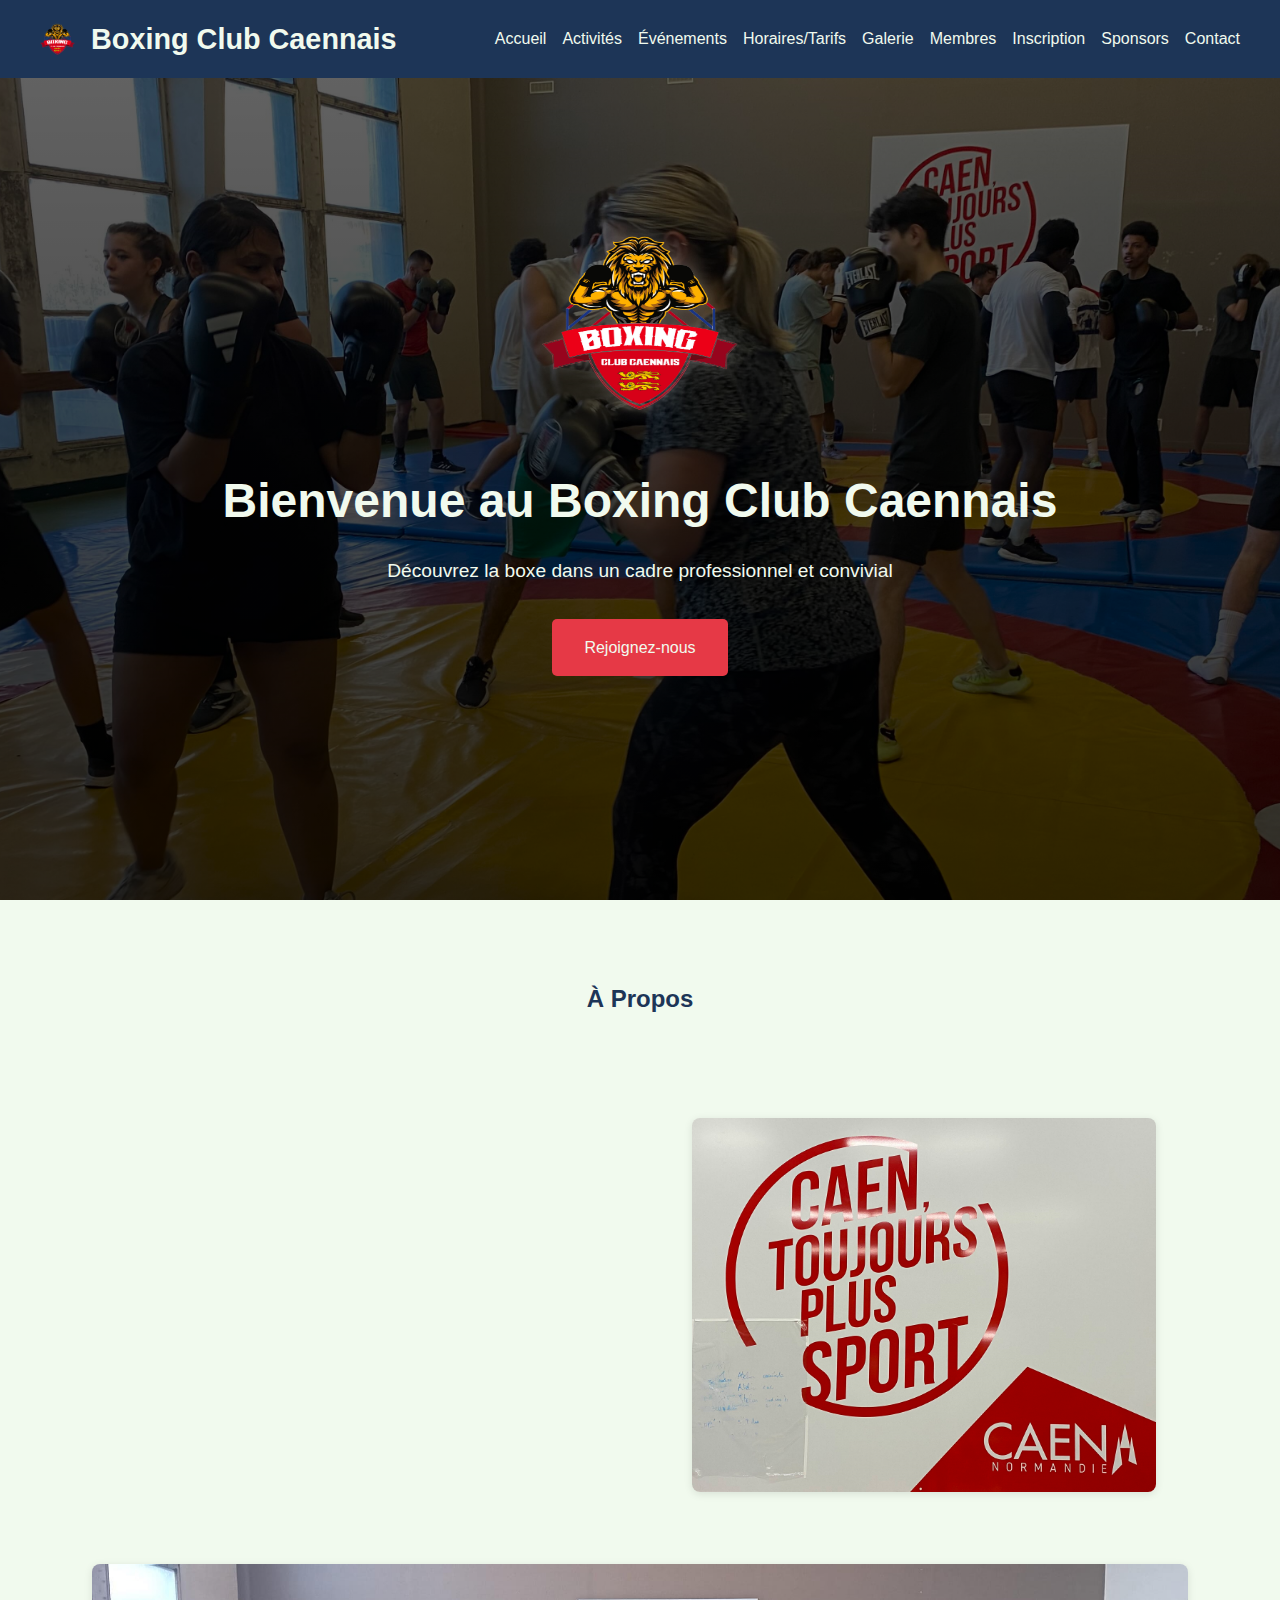
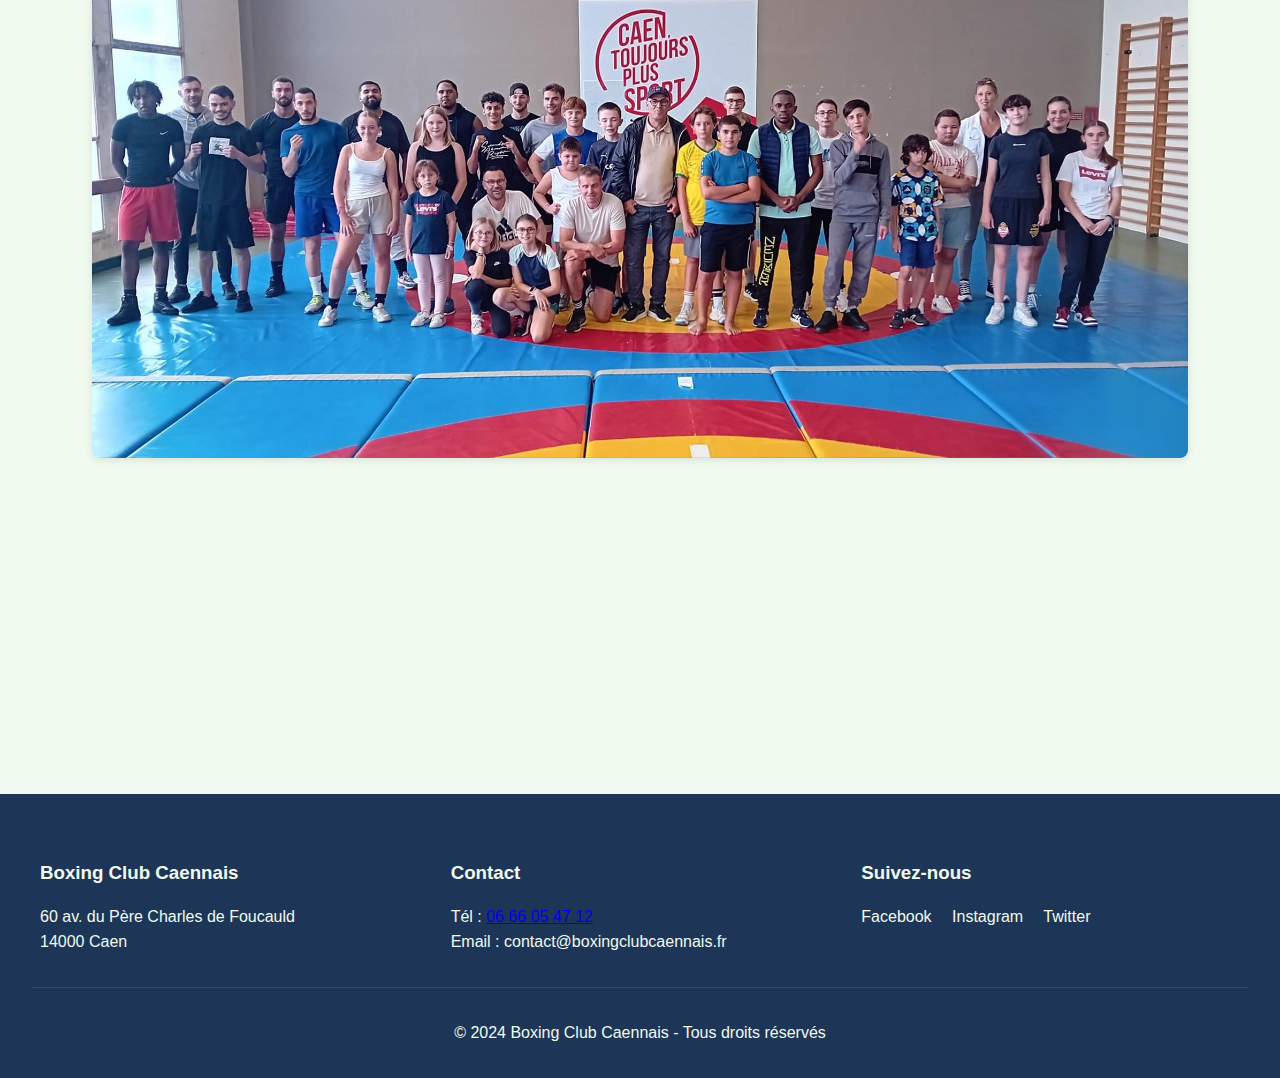
<file: STAGE/index.html>
<!DOCTYPE html>
<html lang="fr">
<head>
    <meta charset="UTF-8">
    <meta name="viewport" content="width=device-width, initial-scale=1.0">
    <title>Boxing Club Caennais - Accueil</title>
    <link rel="stylesheet" href="styles/main.css">
    <link rel="icon" type="image/svg+xml" href="images/logo-lion.svg">
</head>
<body>
    <header class="main-header">
        <nav class="navbar">
            <div class="logo">
                <img src="Documents/logo.png" alt="Logo Boxing Club Caennais">
                <h1>Boxing Club Caennais</h1>
            </div>
            <ul class="nav-links">
                <li><a href="index.html" >Accueil</a></li>
                <li><a href="activites.html">Activités</a></li>
                <li><a href="evenements.html">Événements</a></li>
                <li><a href="horaires-tarifs.html">Horaires/Tarifs</a></li>
                <li><a href="galerie.html">Galerie</a></li>
                <li><a href="membres.html">Membres</a></li>
                <li><a href="inscription.html">Inscription</a></li>
                <li><a href="sponsors.html">Sponsors</a></li>
                <li><a href="contact.html">Contact</a></li>
            </ul>
        </nav>
    </header>

    <main>
        <section class="hero" style="background: linear-gradient(rgba(0, 0, 0, 0.6), rgba(0, 0, 0, 0.8)), url('images/image-fond2.img') center/cover no-repeat; background-size: cover;">
            <div class="hero-content">
                <img src="Documents/logo.png" alt="Logo Boxing Club Caennais" class="hero-logo" style="width: 200px; height: 200px; margin-bottom: 2rem; animation: heroLogoAnimation 2s ease-in-out;">
                <h2>Bienvenue au Boxing Club Caennais</h2>
                <p>Découvrez la boxe dans un cadre professionnel et convivial</p>
                <a href="contact.html" class="cta-button">Rejoignez-nous</a>
            </div>
        </section>

        <style>
            @keyframes heroLogoAnimation {
                0% { transform: scale(0.8); opacity: 0; }
                100% { transform: scale(1); opacity: 1; }
            }
            .hero-logo {
                filter: drop-shadow(0 0 10px rgba(255, 255, 255, 0.3));
            }
        </style>

        <section id="about" class="section">
            <h2>À Propos</h2>
            <div class="about-content">
                <div class="about-text">
                    <h3>Notre Histoire</h3>
                    <p>Depuis plus de 20 ans, le Boxing Club Caennais forme des champions et partage sa passion pour la boxe. Notre club est reconnu pour son expertise et son engagement envers l'excellence sportive.</p>
                    <h3>Nos Valeurs</h3>
                    <p>Respect, discipline et dépassement de soi sont les piliers de notre enseignement. Nous croyons en le potentiel de chaque boxeur et boxeuse qui franchit nos portes.</p>
                </div>
                
                <div class="image-position">
                <img src="Documents/fond-accueil.img" alt="image-index">
                </div>
                
            </div>
            <div class="image-position">
            <img src="Documents/galerie13.img" alt="image-index">
            </div>

            <div class="about-text">
                    <h3>Nos Récompenses</h3>
                    <p>...</p>
                    <h3>Nos Combats</h3>
                    <p>...</p>
                </div>
        </section>

        
    </main>

    <footer class="main-footer">
        <div class="footer-content">
            <div class="footer-section">
                <h3>Boxing Club Caennais</h3>
                <p>60 av. du Père Charles de Foucauld<br>14000 Caen</p>
            </div>
            <div class="footer-section">
                <h3>Contact</h3>
                <p>Tél : <a href="tel:0666054712">06 66 05 47 12</a><br>Email : contact@boxingclubcaennais.fr</p>
            </div>
            <div class="footer-section">
                <h3>Suivez-nous</h3>
                <div class="social-links">
                    <a href="https://www.facebook.com/groups/407175913877921/?locale=fr_FR" target="_blank">Facebook</a>
                    <a href="https://www.instagram.com/boxingclubcaennais?igsh=MW0ya3MxazFxbG82OQ%3D%3D&utm_source=qr" target="_blank">Instagram</a>
                    <a href="#" target="_blank">Twitter</a>
                </div>
            </div>
        </div>
        <div class="footer-bottom">
            <p>&copy; 2024 Boxing Club Caennais - Tous droits réservés</p>
        </div>
    </footer>

    <script src="js/main.js"></script>
</body>
</html>
</file>
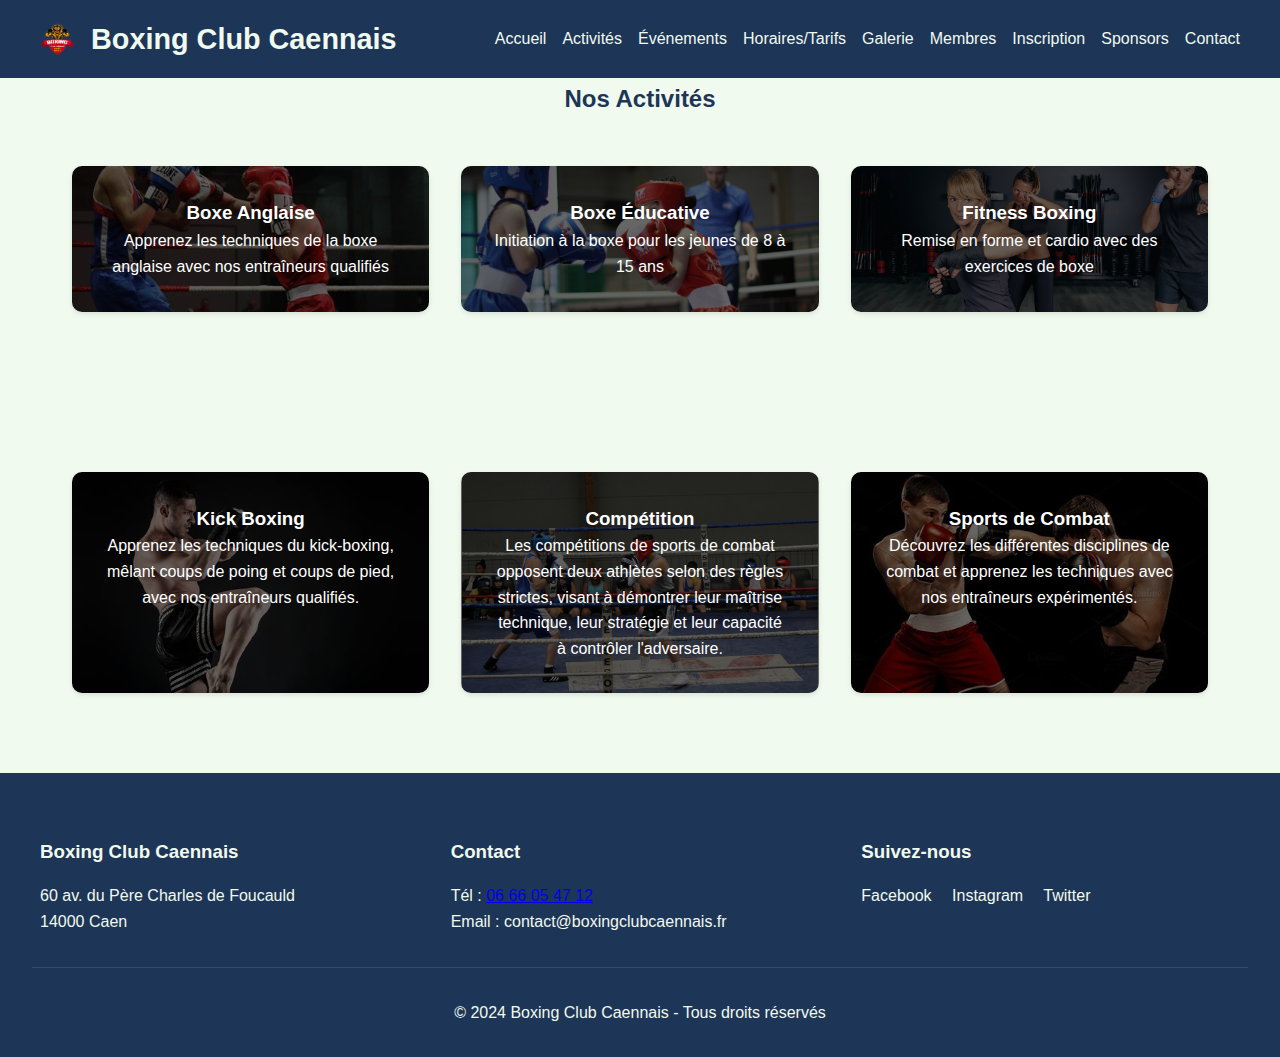
<file: STAGE/activites.html>
<!DOCTYPE html>
<html lang="fr">
<head>
    <meta charset="UTF-8">
    <meta name="viewport" content="width=device-width, initial-scale=1.0">
    <title>Boxing Club Caennais - Accueil</title>
    <link rel="stylesheet" href="styles/main.css">
    <link rel="icon" type="image/svg+xml" href="images/logo-lion.svg">
</head>
<body>
    <header class="main-header">
        <nav class="navbar">
            <div class="logo">
                <img src="Documents/logo.png" alt="Logo Boxing Club Caennais">
                <h1>Boxing Club Caennais</h1>
            </div>
            <ul class="nav-links">
                <li><a href="index.html" >Accueil</a></li>
                <li><a href="activites.html">Activités</a></li>
                <li><a href="evenements.html">Événements</a></li>
                <li><a href="horaires-tarifs.html">Horaires/Tarifs</a></li>
                <li><a href="galerie.html">Galerie</a></li>
                <li><a href="membres.html">Membres</a></li>
                <li><a href="inscription.html">Inscription</a></li>
                <li><a href="sponsors.html">Sponsors</a></li>
                <li><a href="contact.html">Contact</a></li>
            </ul>
        </nav>
    </header>
<!--Fin Header-->
<main>

    <section id="activites" class="section">
                <h2>Nos Activités</h2>
                <div class="activities-grid">
                    <div class="activity-card" style="background: linear-gradient(rgba(0, 0, 0, 0.6), rgba(0, 0, 0, 0.6)), url('images/boxe-anglaise.img') center/cover; color: white; padding: 2rem; border-radius: 10px;">
                        <h3>Boxe Anglaise</h3>
                        <p>Apprenez les techniques de la boxe anglaise avec nos entraîneurs qualifiés</p>
                    </div>
                    <div class="activity-card" style="background: linear-gradient(rgba(0, 0, 0, 0.6), rgba(0, 0, 0, 0.6)), url('images/boxe-educative.img') center/cover; color: white; padding: 2rem; border-radius: 10px;">
                        <h3>Boxe Éducative</h3>
                        <p>Initiation à la boxe pour les jeunes de 8 à 15 ans</p>
                    </div>
                    <div class="activity-card" style="background: linear-gradient(rgba(0, 0, 0, 0.6), rgba(0, 0, 0, 0.6)), url('images/boxing-fitness.img') center/cover; color: white; padding: 2rem; border-radius: 10px;">
                        <h3>Fitness Boxing</h3>
                        <p>Remise en forme et cardio avec des exercices de boxe</p>
                    </div>
                    
                </div>
            </section>

    </main>

    <section id="activites" class="section">
                
                <div class="activities-grid">
                    <div class="activity-card" style="background: linear-gradient(rgba(0, 0, 0, 0.6), rgba(0, 0, 0, 0.6)), url('images/kick-boxing.img') center/cover; color: white; padding: 2rem; border-radius: 10px;">
                        <h3>Kick Boxing</h3>
                        <p>Apprenez les techniques du kick-boxing, mêlant coups de poing et coups de pied, avec nos entraîneurs qualifiés.</p>
                    </div>
                    <div class="activity-card" style="background: linear-gradient(rgba(0, 0, 0, 0.6), rgba(0, 0, 0, 0.6)), url('images/competition.img') center/cover; color: white; padding: 2rem; border-radius: 10px;">
                        <h3>Compétition</h3>
                        <p>Les compétitions de sports de combat opposent deux athlètes selon des règles strictes, visant à démontrer leur maîtrise technique, leur stratégie et leur capacité à contrôler l'adversaire.</p>
                    </div>
                    <div class="activity-card" style="background: linear-gradient(rgba(0, 0, 0, 0.6), rgba(0, 0, 0, 0.6)), url('images/sport-combat.img') center/cover; color: white; padding: 2rem; border-radius: 10px;">
                        <h3>Sports de Combat</h3>
                        <p>Découvrez les différentes disciplines de combat et apprenez les techniques avec nos entraîneurs expérimentés.</p>
                    </div>
                </div>
            </section>

    </main>

<!--Debut Footer-->
<footer class="main-footer">
        <div class="footer-content">
            <div class="footer-section">
                <h3>Boxing Club Caennais</h3>
                <p>60 av. du Père Charles de Foucauld<br>14000 Caen</p>
            </div>
            <div class="footer-section">
                <h3>Contact</h3>
                <p>Tél : <a href="tel:0666054712">06 66 05 47 12</a><br>Email : contact@boxingclubcaennais.fr</p>
            </div>
            <div class="footer-section">
                <h3>Suivez-nous</h3>
                <div class="social-links">
                    <a href="https://www.facebook.com/groups/407175913877921/?locale=fr_FR" target="_blank">Facebook</a>
                    <a href="https://www.instagram.com/boxingclubcaennais?igsh=MW0ya3MxazFxbG82OQ%3D%3D&utm_source=qr" target="_blank">Instagram</a>
                    <a href="#" target="_blank">Twitter</a>
                </div>
            </div>
        </div>
        <div class="footer-bottom">
            <p>&copy; 2024 Boxing Club Caennais - Tous droits réservés</p>
        </div>
    </footer>

    <script src="js/main.js"></script>
</body>
</html>
</file>
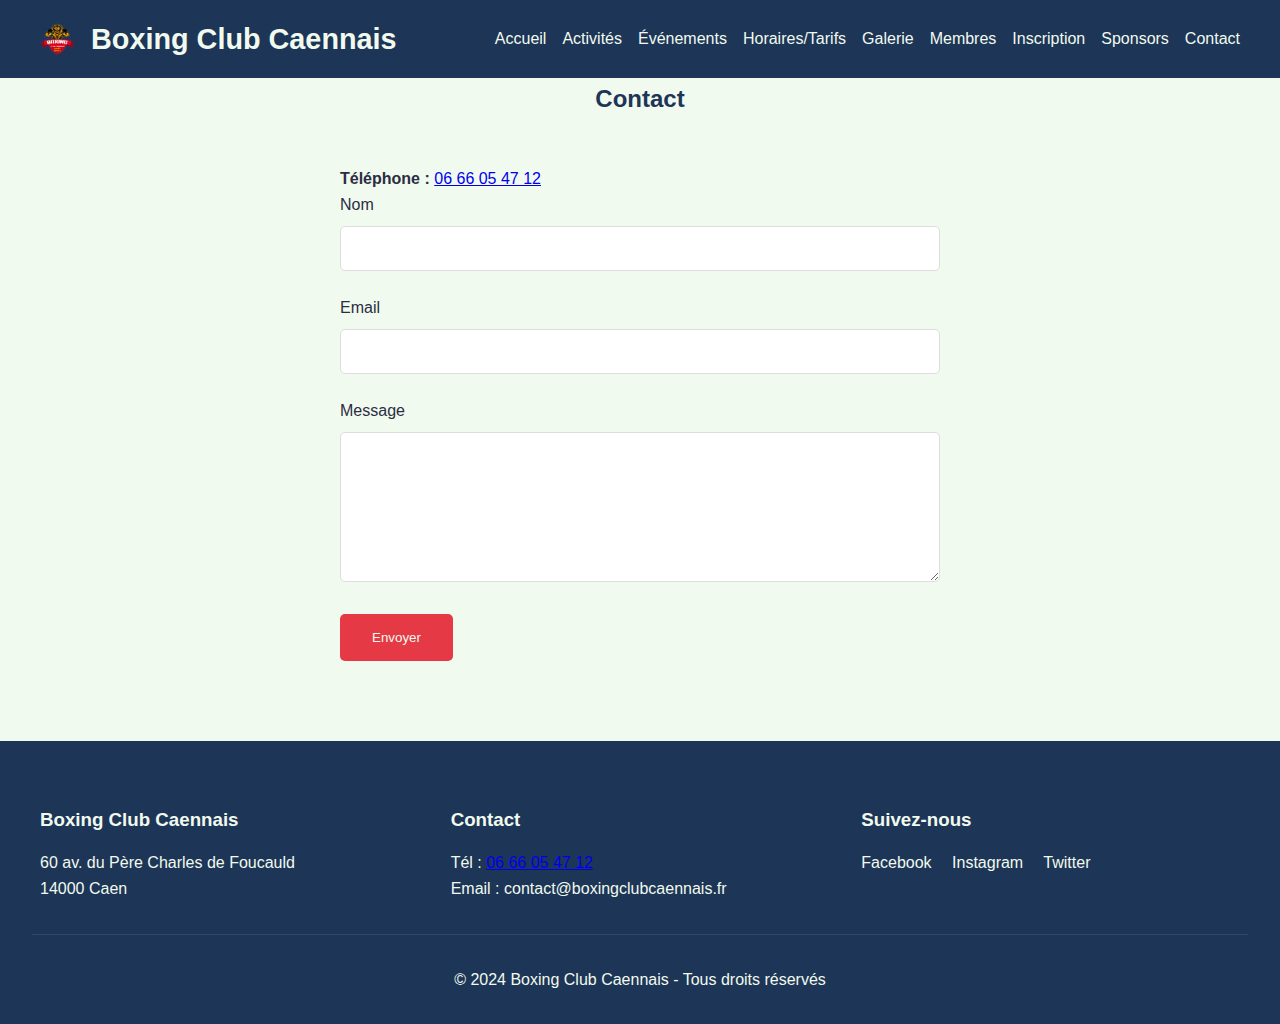
<file: STAGE/contact.html>
<!DOCTYPE html>
<html lang="fr">
<head>
    <meta charset="UTF-8">
    <meta name="viewport" content="width=device-width, initial-scale=1.0">
    <title>Boxing Club Caennais - Accueil</title>
    <link rel="stylesheet" href="styles/main.css">
    <link rel="icon" type="image/svg+xml" href="images/logo-lion.svg">
</head>
<body>
    <header class="main-header">
        <nav class="navbar">
            <div class="logo">
                <img src="Documents/logo.png" alt="Logo Boxing Club Caennais">
                <h1>Boxing Club Caennais</h1>
            </div>
            <ul class="nav-links">
                <li><a href="index.html" >Accueil</a></li>
                <li><a href="activites.html">Activités</a></li>
                <li><a href="evenements.html">Événements</a></li>
                <li><a href="horaires-tarifs.html">Horaires/Tarifs</a></li>
                <li><a href="galerie.html">Galerie</a></li>
                <li><a href="membres.html">Membres</a></li>
                <li><a href="inscription.html">Inscription</a></li>
                <li><a href="sponsors.html">Sponsors</a></li>
                <li><a href="contact.html">Contact</a></li>
            </ul>
        </nav>
    </header>
<!--Fin Header-->

<main>
<section id="contact" class="section">
            <h2>Contact</h2>
            <div class="contact-container">
                <div class="contact-info">
                    <p><strong>Téléphone :</strong> <a href="tel:0666054712">06 66 05 47 12</a></p>
                </div>
                <form id="contact-form">
                    <div class="form-group">
                        <label for="name">Nom</label>
                        <input type="text" id="name" name="name" required>
                    </div>
                    <div class="form-group">
                        <label for="email">Email</label>
                        <input type="email" id="email" name="email" required>
                    </div>
                    <div class="form-group">
                        <label for="message">Message</label>
                        <textarea id="message" name="message" required></textarea>
                    </div>
                    <button type="submit" class="submit-button">Envoyer</button>
                </form>
            </div>
        </section>
</main>






<!--Debut Footer-->
<footer class="main-footer">
        <div class="footer-content">
            <div class="footer-section">
                <h3>Boxing Club Caennais</h3>
                <p>60 av. du Père Charles de Foucauld<br>14000 Caen</p>
            </div>
            <div class="footer-section">
                <h3>Contact</h3>
                <p>Tél : <a href="tel:0666054712">06 66 05 47 12</a><br>Email : contact@boxingclubcaennais.fr</p>
            </div>
            <div class="footer-section">
                <h3>Suivez-nous</h3>
                <div class="social-links">
                    <a href="https://www.facebook.com/groups/407175913877921/?locale=fr_FR" target="_blank">Facebook</a>
                    <a href="https://www.instagram.com/boxingclubcaennais?igsh=MW0ya3MxazFxbG82OQ%3D%3D&utm_source=qr" target="_blank">Instagram</a>
                    <a href="#" target="_blank">Twitter</a>
                </div>
            </div>
        </div>
        <div class="footer-bottom">
            <p>&copy; 2024 Boxing Club Caennais - Tous droits réservés</p>
        </div>
    </footer>

    <script src="js/main.js"></script>
</body>
</html>
</file>
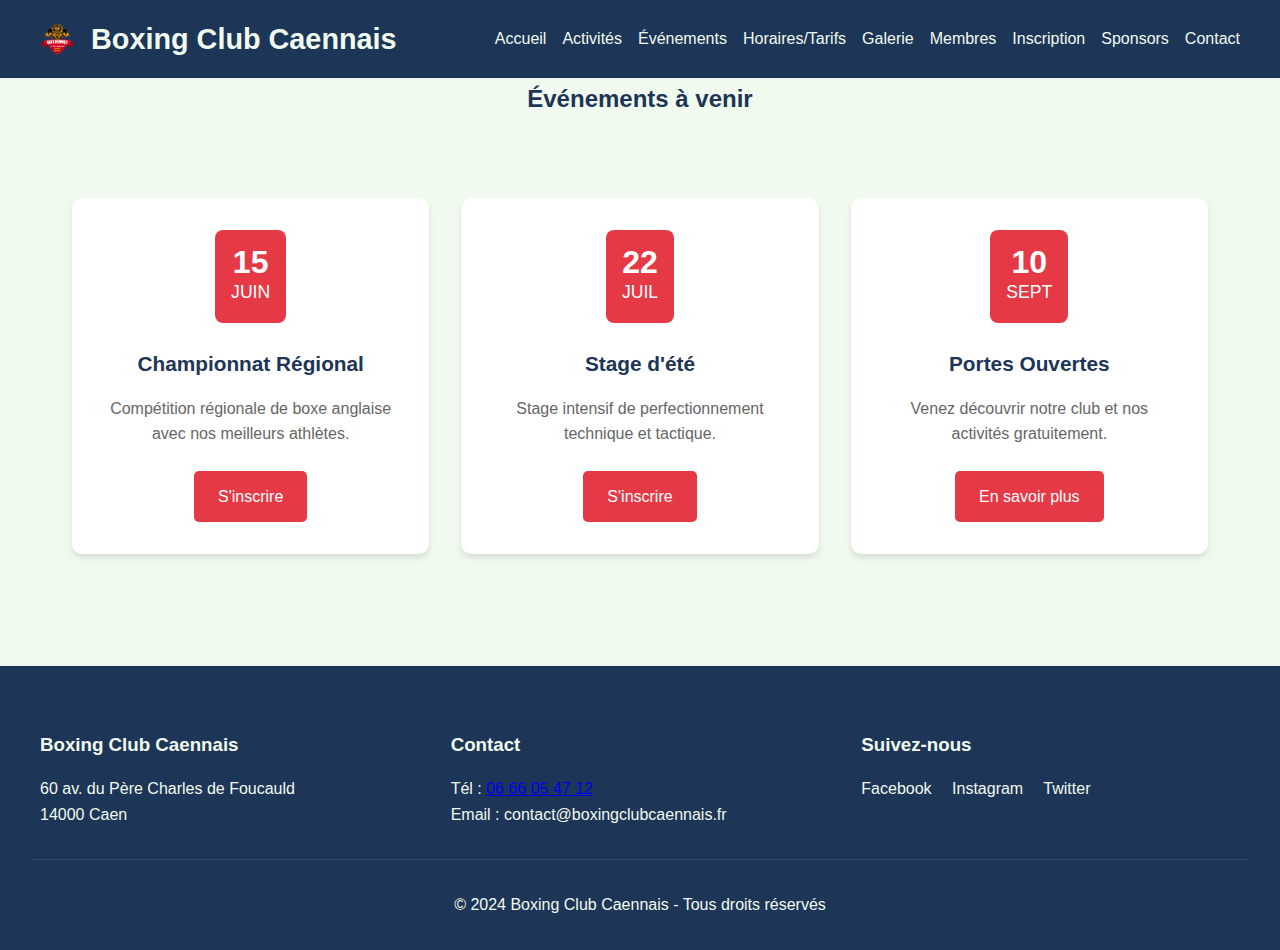
<file: STAGE/evenements.html>
<!DOCTYPE html>
<html lang="fr">
<head>
    <meta charset="UTF-8">
    <meta name="viewport" content="width=device-width, initial-scale=1.0">
    <title>Boxing Club Caennais - Accueil</title>
    <link rel="stylesheet" href="styles/main.css">
    <link rel="icon" type="image/svg+xml" href="images/logo-lion.svg">
</head>
<body>
    <header class="main-header">
        <nav class="navbar">
            <div class="logo">
                <img src="Documents/logo.png" alt="Logo Boxing Club Caennais">
                <h1>Boxing Club Caennais</h1>
            </div>
            <ul class="nav-links">
                <li><a href="index.html" >Accueil</a></li>
                
                <li><a href="activites.html">Activités</a></li>
                <li><a href="evenements.html">Événements</a></li>
                <li><a href="horaires-tarifs.html">Horaires/Tarifs</a></li>
                <li><a href="galerie.html">Galerie</a></li>
                <li><a href="membres.html">Membres</a></li>
                <li><a href="inscription.html">Inscription</a></li>
                <li><a href="sponsors.html">Sponsors</a></li>
                <li><a href="contact.html">Contact</a></li>
            </ul>
        </nav>
    </header>
<!--Fin Header-->
<main>

    <section id="evenements" class="section">
                <h2>Événements à venir</h2>
                <div class="events-grid">
                    <div class="event-card">
                        <div class="event-date">
                            <span class="day">15</span>
                            <span class="month">Juin</span>
                        </div>
                        <h3>Championnat Régional</h3>
                        <p>Compétition régionale de boxe anglaise avec nos meilleurs athlètes.</p>
                        <a href="contact.html" class="event-button">S'inscrire</a>
                    </div>
                    <div class="event-card">
                        <div class="event-date">
                            <span class="day">22</span>
                            <span class="month">Juil</span>
                        </div>
                        <h3>Stage d'été</h3>
                        <p>Stage intensif de perfectionnement technique et tactique.</p>
                        <a href="contact.html" class="event-button">S'inscrire</a>
                    </div>
                    <div class="event-card">
                        <div class="event-date">
                            <span class="day">10</span>
                            <span class="month">Sept</span>
                        </div>
                        <h3>Portes Ouvertes</h3>
                        <p>Venez découvrir notre club et nos activités gratuitement.</p>
                        <a href="contact.html" class="event-button">En savoir plus</a>
                    </div>
                </div>
    </section>
</main>






<!--Debut Footer-->
<footer class="main-footer">
        <div class="footer-content">
            <div class="footer-section">
                <h3>Boxing Club Caennais</h3>
                <p>60 av. du Père Charles de Foucauld<br>14000 Caen</p>
            </div>
            <div class="footer-section">
                <h3>Contact</h3>
                <p>Tél : <a href="tel:0666054712">06 66 05 47 12</a><br>Email : contact@boxingclubcaennais.fr</p>
            </div>
            <div class="footer-section">
                <h3>Suivez-nous</h3>
                <div class="social-links">
                    <a href="https://www.facebook.com/groups/407175913877921/?locale=fr_FR" target="_blank">Facebook</a>
                    <a href="https://www.instagram.com/boxingclubcaennais?igsh=MW0ya3MxazFxbG82OQ%3D%3D&utm_source=qr" target="_blank">Instagram</a>
                    <a href="#" target="_blank">Twitter</a>
                </div>
            </div>
        </div>
        <div class="footer-bottom">
            <p>&copy; 2024 Boxing Club Caennais - Tous droits réservés</p>
        </div>
    </footer>

    <script src="js/main.js"></script>
</body>
</html>
</file>
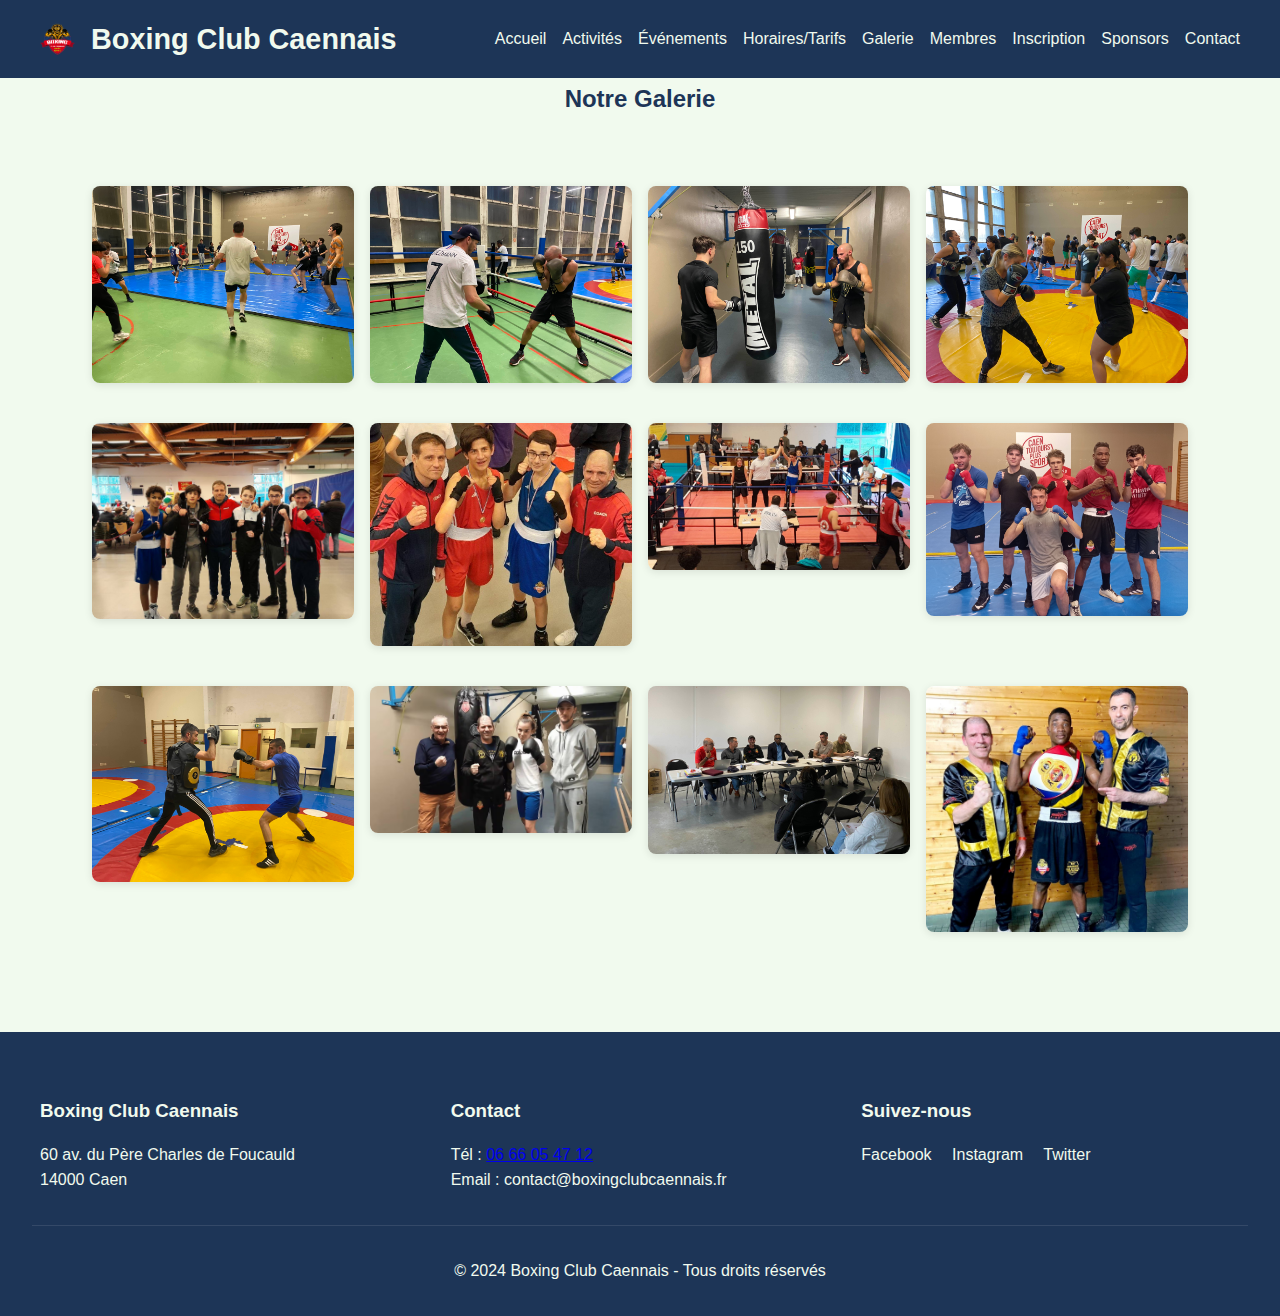
<file: STAGE/galerie.html>
<!DOCTYPE html>
<html lang="fr">
<head>
    <meta charset="UTF-8">
    <meta name="viewport" content="width=device-width, initial-scale=1.0">
    <title>Boxing Club Caennais - Galerie</title>
    <link rel="stylesheet" href="styles/main.css">
    <link rel="icon" type="image/svg+xml" href="images/logo-lion.svg">
</head>
<body>
    <header class="main-header">
        <nav class="navbar">
            <div class="logo">
                <img src="Documents/logo.png" alt="Logo Boxing Club Caennais">
                <h1>Boxing Club Caennais</h1>
            </div>
            <ul class="nav-links">
                <li><a href="index.html" >Accueil</a></li>
                
                <li><a href="activites.html">Activités</a></li>
                <li><a href="evenements.html">Événements</a></li>
                <li><a href="horaires-tarifs.html">Horaires/Tarifs</a></li>
                <li><a href="galerie.html">Galerie</a></li>
                <li><a href="membres.html">Membres</a></li>
                <li><a href="inscription.html">Inscription</a></li>
                <li><a href="sponsors.html">Sponsors</a></li>
                <li><a href="contact.html">Contact</a></li>
            </ul>
        </nav>
    </header>
<!--Fin Header-->
<main>
        <section id="galerie" class="section">
                <h2>Notre Galerie</h2>
                <div class="image-position">
                <img src="Documents/galerie1.img" alt="galerie1">
                <img src="Documents/galerie2.img" alt="galerie2">
                <img src="Documents/galerie3.img" alt="galerie3">
                <img src="Documents/galerie4.img" alt="galerie4">
                </div>
                <div class="image-position">
                <img src="Documents/galerie5.img" alt="galerie1">
                <img src="Documents/galerie6.img" alt="galerie2">
                <img src="Documents/galerie7.img" alt="galerie3">
                <img src="Documents/galerie8.img" alt="galerie4">
                </div>
                <div class="image-position">
                <img src="Documents/galerie9.img" alt="galerie9">
                <img src="Documents/galerie10.img" alt="galerie10">
                <img src="Documents/galerie14.img" alt="galerie14">
                <img src="Documents/galerie12.img" alt="galerie12">
                </div>
                
                
        </section>

</main>



<!--Debut Footer-->
<footer class="main-footer">
        <div class="footer-content">
            <div class="footer-section">
                <h3>Boxing Club Caennais</h3>
                <p>60 av. du Père Charles de Foucauld<br>14000 Caen</p>
            </div>
            <div class="footer-section">
                <h3>Contact</h3>
                <p>Tél : <a href="tel:0666054712">06 66 05 47 12</a><br>Email : contact@boxingclubcaennais.fr</p>
            </div>
            <div class="footer-section">
                <h3>Suivez-nous</h3>
                <div class="social-links">
                    <a href="https://www.facebook.com/groups/407175913877921/?locale=fr_FR" target="_blank">Facebook</a>
                    <a href="https://www.instagram.com/boxingclubcaennais?igsh=MW0ya3MxazFxbG82OQ%3D%3D&utm_source=qr" target="_blank">Instagram</a>
                    <a href="#" target="_blank">Twitter</a>
                </div>
            </div>
        </div>
        <div class="footer-bottom">
            <p>&copy; 2024 Boxing Club Caennais - Tous droits réservés</p>
        </div>
    </footer>

    <script src="js/main.js"></script>
</body>
</html>
</file>
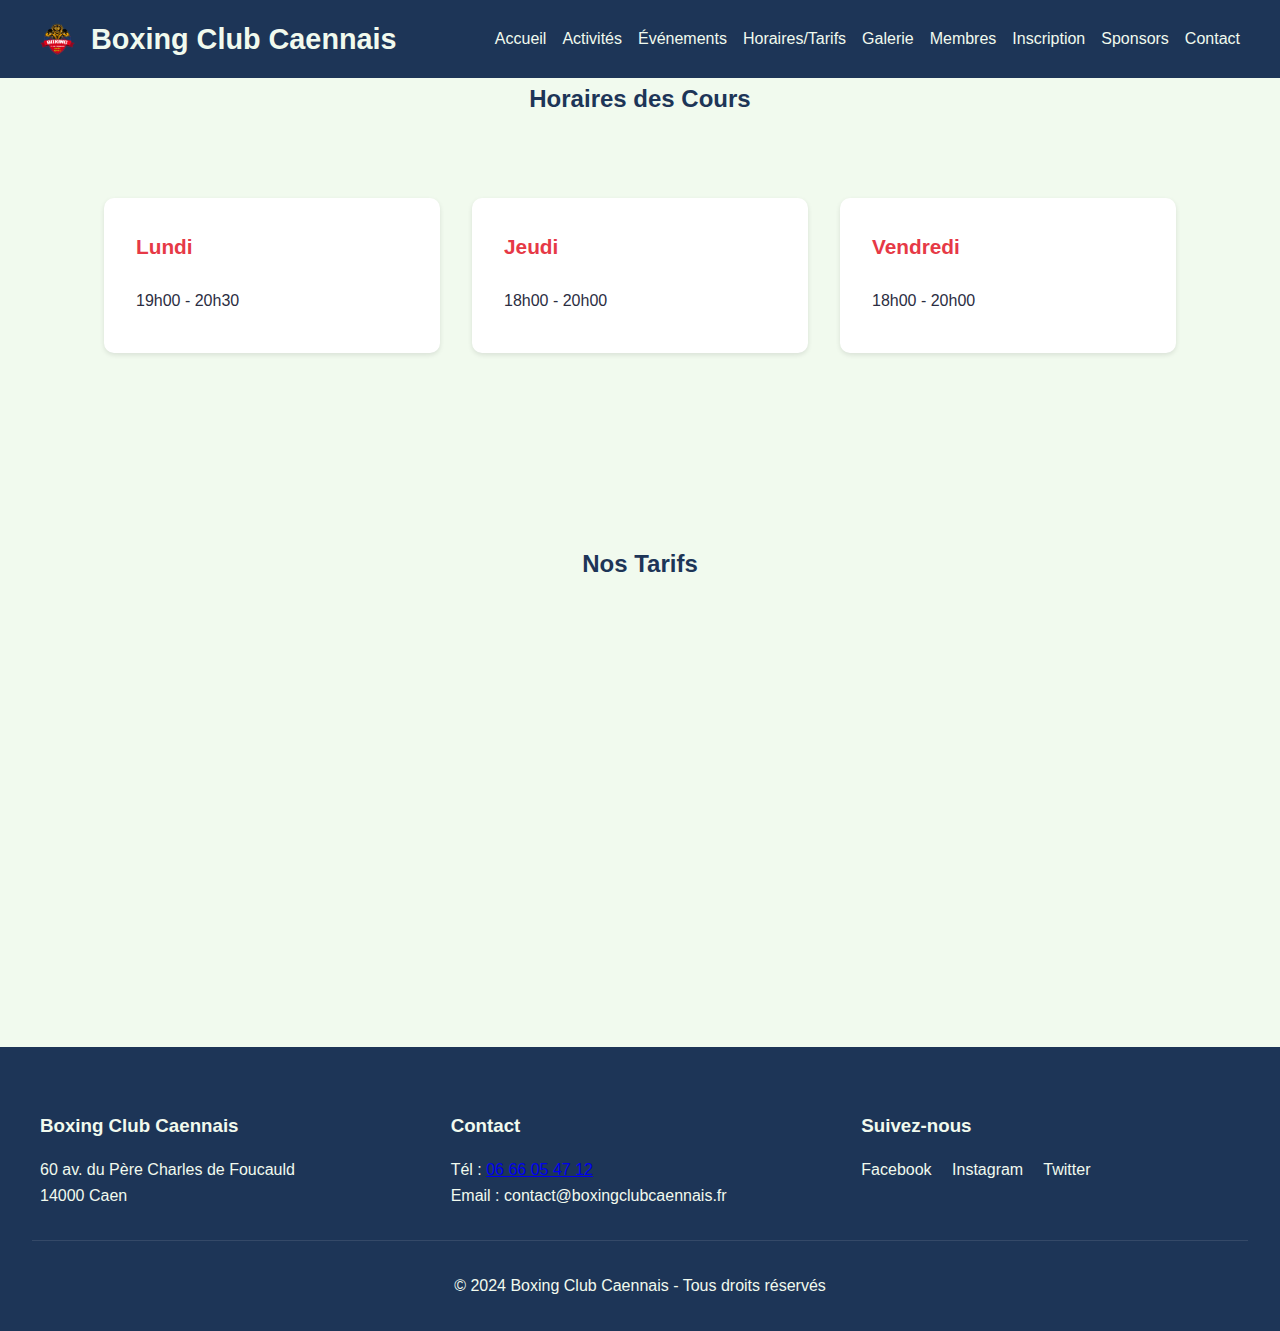
<file: STAGE/horaires-tarifs.html>
<!DOCTYPE html>
<html lang="fr">
<head>
    <meta charset="UTF-8">
    <meta name="viewport" content="width=device-width, initial-scale=1.0">
    <title>Boxing Club Caennais - Horaires/Tarifs</title>
    <link rel="stylesheet" href="styles/main.css">
    <link rel="icon" type="image/svg+xml" href="images/logo-lion.svg">
</head>
<body>
    <header class="main-header">
        <nav class="navbar">
            <div class="logo">
                <img src="Documents/logo.png" alt="Logo Boxing Club Caennais">
                <h1>Boxing Club Caennais</h1>
            </div>
            <ul class="nav-links">
                <li><a href="index.html" >Accueil</a></li>
                <li><a href="activites.html">Activités</a></li>
                <li><a href="evenements.html">Événements</a></li>
                <li><a href="horaires-tarifs.html">Horaires/Tarifs</a></li>
                <li><a href="galerie.html">Galerie</a></li>
                <li><a href="membres.html">Membres</a></li>
                <li><a href="inscription.html">Inscription</a></li>
                <li><a href="sponsors.html">Sponsors</a></li>
                <li><a href="contact.html">Contact</a></li>
            </ul>
        </nav>
    </header>
<!--Fin Header-->
<main>

    <section id="horaires" class="section">
                <h2>Horaires des Cours</h2>
                <div class="schedule-container">
                    <!-- Les horaires seront ajoutés dynamiquement via JavaScript -->
                </div>
            </section>




    <section id="tarifs" class="section">
            <h2>Nos Tarifs</h2>
            <div class="pricing-grid">
                <div class="price-card">
                    <h3>Boxe Éducative</h3>
                    <p class="price">90€</p>
                    <ul>
                        <li>Cours adaptés aux 8-15 ans</li>
                        <li>Encadrement spécialisé</li>
                        <li>Matériel fourni</li>
                    </ul>
                </div>
                <div class="price-card">
                    <h3>Loisir</h3>
                    <p class="price">140€</p>
                    <ul>
                        <li>Accès aux cours collectifs</li>
                        <li>Accès aux équipements</li>
                        <li>Suivi personnalisé</li>
                    </ul>
                </div>
                <div class="price-card">
                    <h3>Compétiteur</h3>
                    <p class="price">130€</p>
                    <ul>
                        <li>Entraînements spécifiques</li>
                        <li>Préparation aux compétitions</li>
                        <li>Suivi technique avancé</li>
                        <li>Programme personnalisé</li>
                    </ul>
                </div>
            </div>
    </section>
</main>





<!--Debut Footer-->
<footer class="main-footer">
        <div class="footer-content">
            <div class="footer-section">
                <h3>Boxing Club Caennais</h3>
                <p>60 av. du Père Charles de Foucauld<br>14000 Caen</p>
            </div>
            <div class="footer-section">
                <h3>Contact</h3>
                <p>Tél : <a href="tel:0666054712">06 66 05 47 12</a><br>Email : contact@boxingclubcaennais.fr</p>
            </div>
            <div class="footer-section">
                <h3>Suivez-nous</h3>
                <div class="social-links">
                    <a href="https://www.facebook.com/groups/407175913877921/?locale=fr_FR" target="_blank">Facebook</a>
                    <a href="https://www.instagram.com/boxingclubcaennais?igsh=MW0ya3MxazFxbG82OQ%3D%3D&utm_source=qr" target="_blank">Instagram</a>
                    <a href="#" target="_blank">Twitter</a>
                </div>
            </div>
        </div>
        <div class="footer-bottom">
            <p>&copy; 2024 Boxing Club Caennais - Tous droits réservés</p>
        </div>
    </footer>

    <script src="js/main.js"></script>
</body>
</html>
</file>
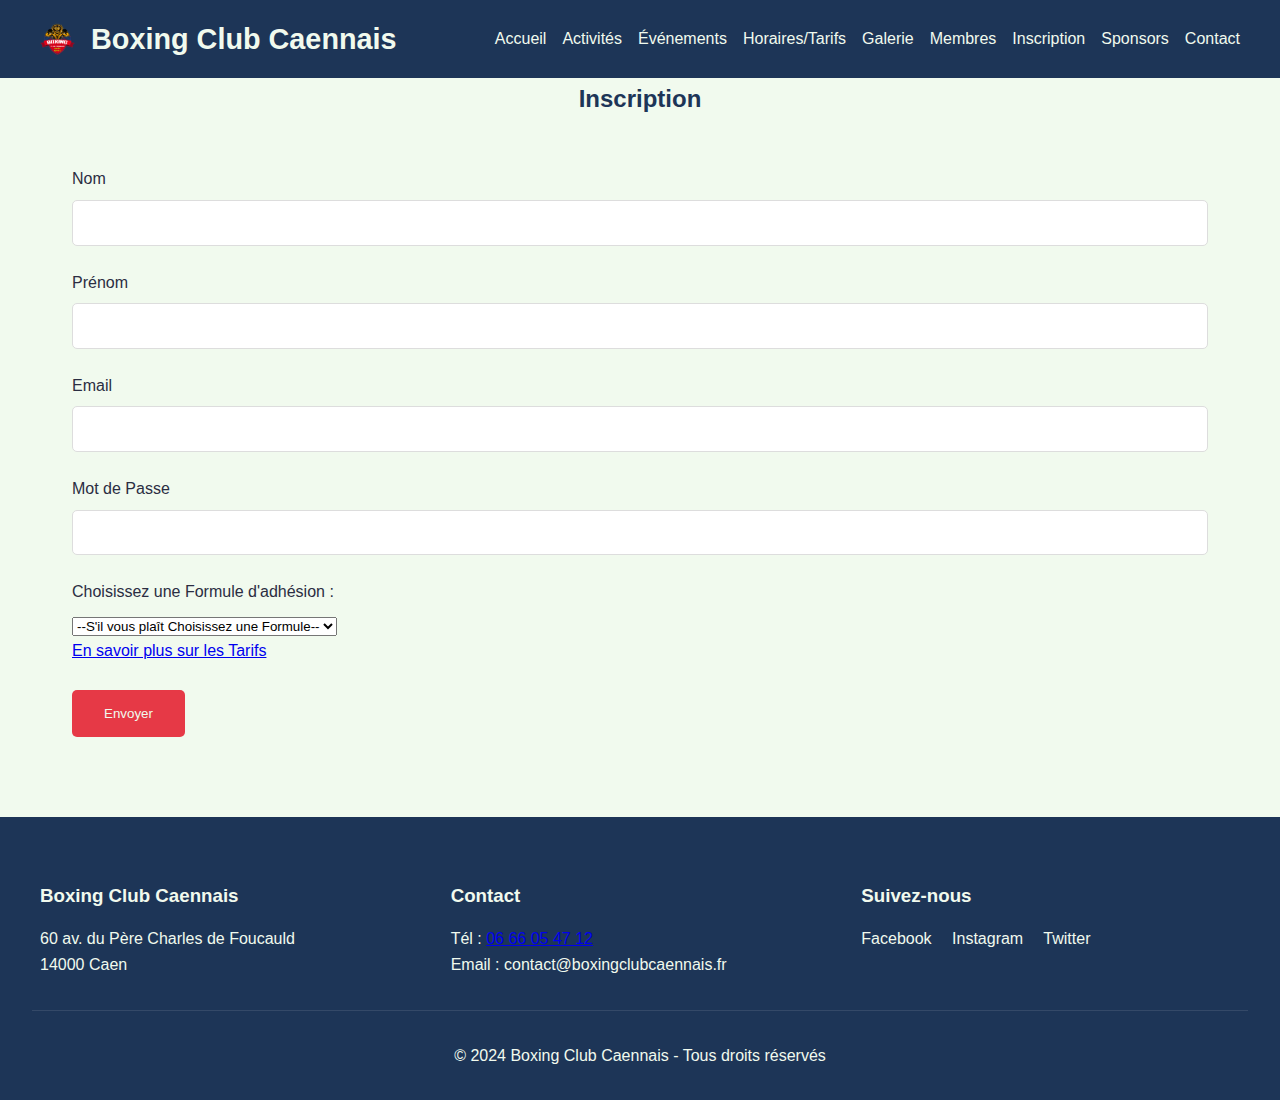
<file: STAGE/inscription.html>
<!DOCTYPE html>
<html lang="fr">
<head>
    <meta charset="UTF-8">
    <meta name="viewport" content="width=device-width, initial-scale=1.0">
    <title>Boxing Club Caennais - Inscription</title>
    <link rel="stylesheet" href="styles/main.css">
    <link rel="icon" type="image/svg+xml" href="images/logo-lion.svg">
</head>
<body>
    <header class="main-header">
        <nav class="navbar">
            <div class="logo">
                <img src="Documents/logo.png" alt="Logo Boxing Club Caennais">
                <h1>Boxing Club Caennais</h1>
            </div>
            <ul class="nav-links">
                <li><a href="index.html" >Accueil</a></li>
                
                <li><a href="activites.html">Activités</a></li>
                <li><a href="evenements.html">Événements</a></li>
                <li><a href="horaires-tarifs.html">Horaires/Tarifs</a></li>
                <li><a href="galerie.html">Galerie</a></li>
                <li><a href="membres.html">Membres</a></li>
                <li><a href="inscription.html">Inscription</a></li>
                <li><a href="sponsors.html">Sponsors</a></li>
                <li><a href="contact.html">Contact</a></li>
            </ul>
        </nav>
    </header>
<!--Fin Header-->

<main>
<section id="inscription" class="section">
            <h2>Inscription</h2>
            <div class="inscription">
                <form id="inscription-form">
                    <div class="form-group">
                        <label for="name">Nom</label>
                        <input type="text" id="name" name="name" required>
                    </div>
                    <div class="form-group">
                        <label for="first-name">Prénom</label>
                        <input type="text" id="first-name" name="first-name" required>
                    </div>
                    <div class="form-group">
                        <label for="email">Email</label>
                        <input type="email" id="email" name="email" required>
                    </div>
                    <div class="form-group">
                        <label for="passe">Mot de Passe</label>
                        <input type="password" id="passe" name="passe" required>
                    </div>
                    
                    <label for="formule-select">Choisissez une Formule d'adhésion :</label>

                    <select name="formules" id="formule-select" required>
                    <option value="">--S'il vous plaît Choisissez une Formule--</option>
                    <option value="formule1">Boxe Éducative</option>
                    <option value="formule2">Loisir</option>
                    <option value="formule3">Compétiteur</option>
                    
                    </select>
                    <br>
                    <a href="horaires-tarifs.html" >En savoir plus sur les Tarifs</a>
                    <br>
                    <br>
                    
                    <button type="submit" class="submit-button">Envoyer</button>
                </form>
            </div>
        </section>
</main>


<!--Debut Footer-->
<footer class="main-footer">
        <div class="footer-content">
            <div class="footer-section">
                <h3>Boxing Club Caennais</h3>
                <p>60 av. du Père Charles de Foucauld<br>14000 Caen</p>
            </div>
            <div class="footer-section">
                <h3>Contact</h3>
                <p>Tél : <a href="tel:0666054712">06 66 05 47 12</a><br>Email : contact@boxingclubcaennais.fr</p>
            </div>
            <div class="footer-section">
                <h3>Suivez-nous</h3>
                <div class="social-links">
                    <a href="https://www.facebook.com/groups/407175913877921/?locale=fr_FR" target="_blank">Facebook</a>
                    <a href="https://www.instagram.com/boxingclubcaennais?igsh=MW0ya3MxazFxbG82OQ%3D%3D&utm_source=qr" target="_blank">Instagram</a>
                    <a href="#" target="_blank">Twitter</a>
                </div>
            </div>
        </div>
        <div class="footer-bottom">
            <p>&copy; 2024 Boxing Club Caennais - Tous droits réservés</p>
        </div>
    </footer>

    <script src="js/main.js"></script>
</body>
</html>
</file>
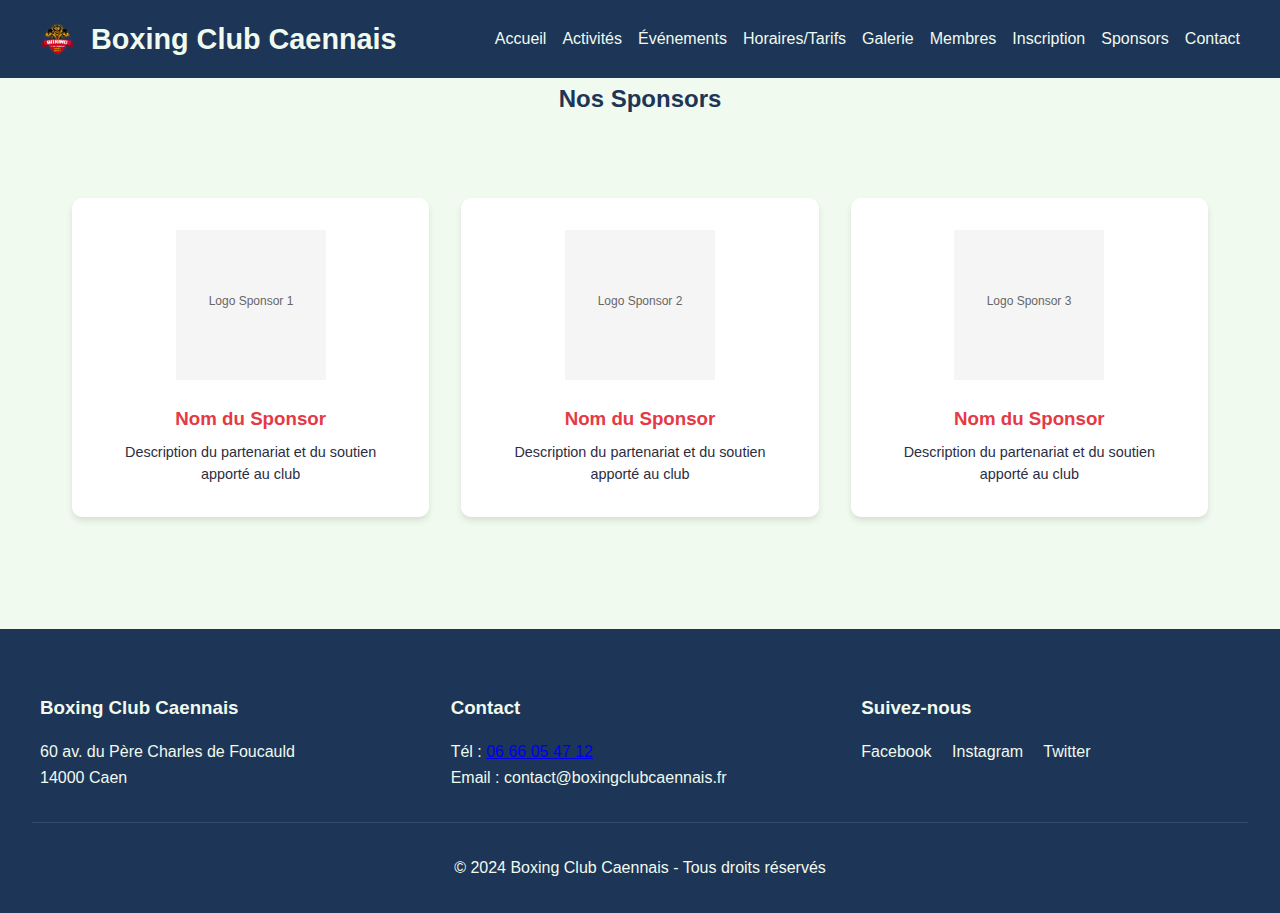
<file: STAGE/sponsors.html>
<!DOCTYPE html>
<html lang="fr">
<head>
    <meta charset="UTF-8">
    <meta name="viewport" content="width=device-width, initial-scale=1.0">
    <title>Boxing Club Caennais - Accueil</title>
    <link rel="stylesheet" href="styles/main.css">
    <link rel="icon" type="image/svg+xml" href="images/logo-lion.svg">
</head>
<body>
    <header class="main-header">
        <nav class="navbar">
            <div class="logo">
                <img src="Documents/logo.png" alt="Logo Boxing Club Caennais">
                <h1>Boxing Club Caennais</h1>
            </div>
            <ul class="nav-links">
                <li><a href="index.html" >Accueil</a></li>
                <li><a href="activites.html">Activités</a></li>
                <li><a href="evenements.html">Événements</a></li>
                <li><a href="horaires-tarifs.html">Horaires/Tarifs</a></li>
                <li><a href="galerie.html">Galerie</a></li>
                <li><a href="membres.html">Membres</a></li>
                <li><a href="inscription.html">Inscription</a></li>
                <li><a href="sponsors.html">Sponsors</a></li>
                <li><a href="contact.html">Contact</a></li>
            </ul>
        </nav>
    </header>
<!--Fin Header-->
<main>
    <section id="sponsors" class="section">
                <h2>Nos Sponsors</h2>
                <div class="sponsors-grid">
                    <div class="sponsor-card">
                        <img src="images/sponsor1.svg" alt="Logo Sponsor 1" class="sponsor-logo">
                        <h3>Nom du Sponsor</h3>
                        <p>Description du partenariat et du soutien apporté au club</p>
                    </div>
                    <div class="sponsor-card">
                        <img src="images/sponsor2.svg" alt="Logo Sponsor 2" class="sponsor-logo">
                        <h3>Nom du Sponsor</h3>
                        <p>Description du partenariat et du soutien apporté au club</p>
                    </div>
                    <div class="sponsor-card">
                        <img src="images/sponsor3.svg" alt="Logo Sponsor 3" class="sponsor-logo">
                        <h3>Nom du Sponsor</h3>
                        <p>Description du partenariat et du soutien apporté au club</p>
                    </div>
                </div>
            </section>

    <style>
                .sponsors-grid {
                    display: grid;
                    grid-template-columns: repeat(auto-fit, minmax(250px, 1fr));
                    gap: 2rem;
                    padding: 2rem 0;
                }

                .sponsor-card {
                    background: white;
                    padding: 2rem;
                    border-radius: 10px;
                    box-shadow: 0 4px 6px rgba(0, 0, 0, 0.1);
                    text-align: center;
                    transition: transform 0.3s ease;
                }

                .sponsor-card:hover {
                    transform: translateY(-5px);
                }

                .sponsor-logo {
                    width: 150px;
                    height: 150px;
                    margin-bottom: 1rem;
                    object-fit: contain;
                }

                .sponsor-card h3 {
                    color: var(--primary-color);
                    margin-bottom: 0.5rem;
                }

                .sponsor-card p {
                    color: var(--dark-color);
                    font-size: 0.9rem;
                    line-height: 1.5;
                }
            </style>
</main>






<!--Debut Footer-->
<footer class="main-footer">
        <div class="footer-content">
            <div class="footer-section">
                <h3>Boxing Club Caennais</h3>
                <p>60 av. du Père Charles de Foucauld<br>14000 Caen</p>
            </div>
            <div class="footer-section">
                <h3>Contact</h3>
                <p>Tél : <a href="tel:0666054712">06 66 05 47 12</a><br>Email : contact@boxingclubcaennais.fr</p>
            </div>
            <div class="footer-section">
                <h3>Suivez-nous</h3>
                <div class="social-links">
                    <a href="https://www.facebook.com/groups/407175913877921/?locale=fr_FR" target="_blank">Facebook</a>
                    <a href="https://www.instagram.com/boxingclubcaennais?igsh=MW0ya3MxazFxbG82OQ%3D%3D&utm_source=qr" target="_blank">Instagram</a>
                    <a href="#" target="_blank">Twitter</a>
                </div>
            </div>
        </div>
        <div class="footer-bottom">
            <p>&copy; 2024 Boxing Club Caennais - Tous droits réservés</p>
        </div>
    </footer>

    <script src="js/main.js"></script>
</body>
</html>
</file>
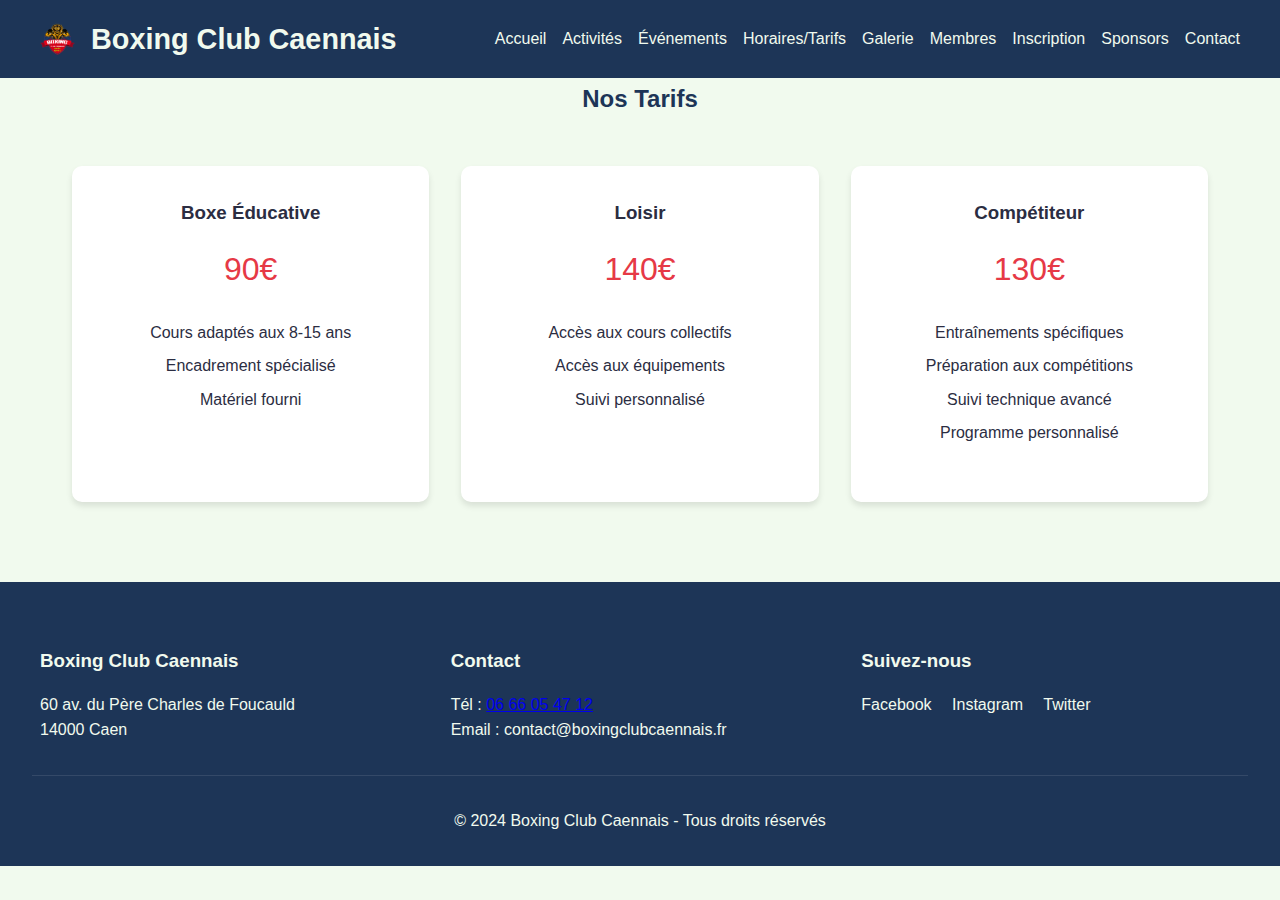
<file: STAGE/tarifs.html>
<!DOCTYPE html>
<html lang="fr">
<head>
    <meta charset="UTF-8">
    <meta name="viewport" content="width=device-width, initial-scale=1.0">
    <title>Boxing Club Caennais - Accueil</title>
    <link rel="stylesheet" href="styles/main.css">
    <link rel="icon" type="image/svg+xml" href="images/logo-lion.svg">
</head>
<body>
    <header class="main-header">
        <nav class="navbar">
            <div class="logo">
                <img src="Documents/logo.png" alt="Logo Boxing Club Caennais">
                <h1>Boxing Club Caennais</h1>
            </div>
            <ul class="nav-links">
                <li><a href="index.html" >Accueil</a></li>
                
                <li><a href="activites.html">Activités</a></li>
                <li><a href="evenements.html">Événements</a></li>
                <li><a href="horaires-tarifs.html">Horaires/Tarifs</a></li>
                <li><a href="galerie.html">Galerie</a></li>
                <li><a href="membres.html">Membres</a></li>
                <li><a href="inscription.html">Inscription</a></li>
                <li><a href="sponsors.html">Sponsors</a></li>
                <li><a href="contact.html">Contact</a></li>
            </ul>
        </nav>
    </header>
<!--Fin Header-->
<main>
<section id="tarifs" class="section">
            <h2>Nos Tarifs</h2>
            <div class="pricing-grid">
                <div class="price-card">
                    <h3>Boxe Éducative</h3>
                    <p class="price">90€</p>
                    <ul>
                        <li>Cours adaptés aux 8-15 ans</li>
                        <li>Encadrement spécialisé</li>
                        <li>Matériel fourni</li>
                    </ul>
                </div>
                <div class="price-card">
                    <h3>Loisir</h3>
                    <p class="price">140€</p>
                    <ul>
                        <li>Accès aux cours collectifs</li>
                        <li>Accès aux équipements</li>
                        <li>Suivi personnalisé</li>
                    </ul>
                </div>
                <div class="price-card">
                    <h3>Compétiteur</h3>
                    <p class="price">130€</p>
                    <ul>
                        <li>Entraînements spécifiques</li>
                        <li>Préparation aux compétitions</li>
                        <li>Suivi technique avancé</li>
                        <li>Programme personnalisé</li>
                    </ul>
                </div>
            </div>
        </section>
</main>







<!--Debut Footer-->
<footer class="main-footer">
        <div class="footer-content">
            <div class="footer-section">
                <h3>Boxing Club Caennais</h3>
                <p>60 av. du Père Charles de Foucauld<br>14000 Caen</p>
            </div>
            <div class="footer-section">
                <h3>Contact</h3>
                <p>Tél : <a href="tel:0666054712">06 66 05 47 12</a><br>Email : contact@boxingclubcaennais.fr</p>
            </div>
            <div class="footer-section">
                <h3>Suivez-nous</h3>
                <div class="social-links">
                    <a href="https://www.facebook.com/groups/407175913877921/?locale=fr_FR" target="_blank">Facebook</a>
                    <a href="https://www.instagram.com/boxingclubcaennais?igsh=MW0ya3MxazFxbG82OQ%3D%3D&utm_source=qr" target="_blank">Instagram</a>
                    <a href="#" target="_blank">Twitter</a>
                </div>
            </div>
        </div>
        <div class="footer-bottom">
            <p>&copy; 2024 Boxing Club Caennais - Tous droits réservés</p>
        </div>
    </footer>

    <script src="js/main.js"></script>
</body>
</html>
</file>
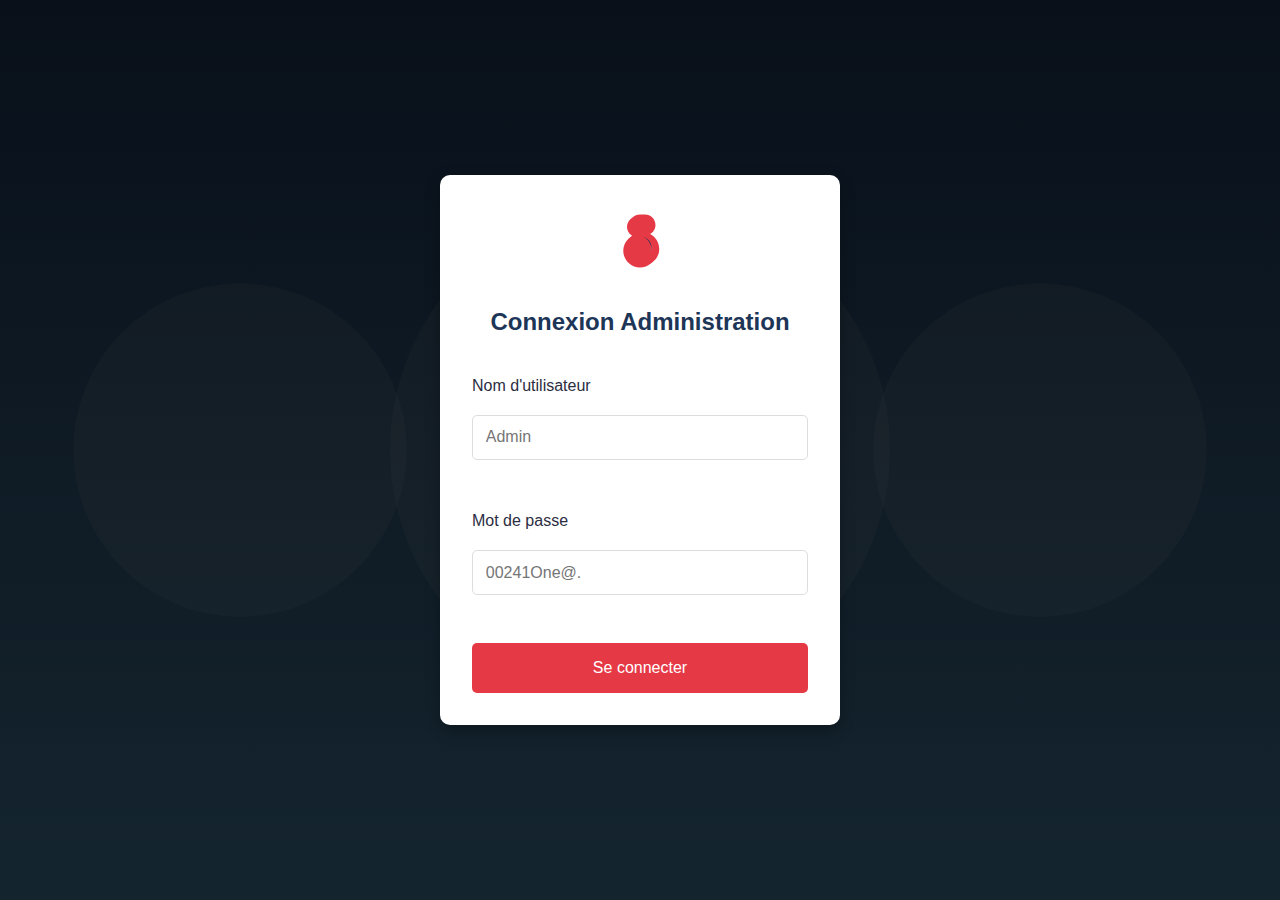
<file: STAGE/admin/login.html>
<!DOCTYPE html>
<html lang="fr">
<head>
    <meta charset="UTF-8">
    <meta name="viewport" content="width=device-width, initial-scale=1.0">
    <title>Connexion - Administration Boxing Club Caennais</title>
    <link rel="stylesheet" href="../styles/main.css">
    <link rel="stylesheet" href="styles/admin.css">
    <link rel="icon" type="image/svg+xml" href="../images/logo-lion.svg">
    <style>
        .login-container {
            min-height: 100vh;
            display: flex;
            align-items: center;
            justify-content: center;
            padding: 2rem;
            background: linear-gradient(rgba(0, 0, 0, 0.7), rgba(0, 0, 0, 0.7)),
                        url('../images/hero-bg.svg') center/cover;
        }

        .login-card {
            background-color: white;
            padding: 2rem;
            border-radius: 10px;
            box-shadow: 0 5px 15px rgba(0, 0, 0, 0.3);
            width: 100%;
            max-width: 400px;
        }

        .login-card h2 {
            color: var(--secondary-color);
            text-align: center;
            margin-bottom: 2rem;
        }

        .login-form {
            display: flex;
            flex-direction: column;
            gap: 1.5rem;
        }

        .form-group {
            display: flex;
            flex-direction: column;
            gap: 0.5rem;
        }

        .form-group label {
            color: var(--dark-color);
            font-weight: 500;
        }

        .form-group input {
            padding: 0.8rem;
            border: 1px solid #ddd;
            border-radius: 5px;
            font-size: 1rem;
        }

        .login-button {
            background-color: var(--primary-color);
            color: white;
            padding: 1rem;
            border: none;
            border-radius: 5px;
            font-size: 1rem;
            cursor: pointer;
            transition: var(--transition);
        }

        .login-button:hover {
            background-color: #c1121f;
        }

        .error-message {
            color: var(--primary-color);
            text-align: center;
            display: none;
        }
    </style>
</head>
<body>
    <div class="login-container">
        <div class="login-card">
            <img src="../images/logo-lion.svg" alt="Logo Boxing Club Caennais" style="width: 80px; height: 80px; margin: 0 auto 1rem; display: block; animation: rotateLogo var(--animation-duration) ease-in-out;">
            <h2>Connexion Administration</h2>
            <form class="login-form" id="loginForm">
                <div class="form-group">
                    <label for="username">Nom d'utilisateur</label>
                    <input type="text" id="username" name="username" placeholder="Admin" required>
                </div>
                <div class="form-group">
                    <label for="password">Mot de passe</label>
                    <input type="password" id="password" name="password" placeholder="00241One@." required>
                </div>
                <p class="error-message" id="errorMessage">Identifiants incorrects</p>
                <button type="submit" class="login-button">Se connecter</button>
            </form>
        </div>
    </div>

    <script src="js/auth.js"></script>
</body>
</html>
</file>
<file: STAGE/styles/main.css>
/* Variables globales */
:root {
    --primary-color: #e63946;
    --secondary-color: #1d3557;
    --light-color: #f1faee;
    --dark-color: #2b2d42;
    --transition: all 0.3s ease;
    --animation-duration: 0.5s;
}

/* Reset et styles de base */
* {
    margin: 0;
    padding: 0;
    box-sizing: border-box;
}

body {
    font-family: 'Segoe UI', Tahoma, Geneva, Verdana, sans-serif;
    line-height: 1.6;
    color: var(--dark-color);
    background-color: var(--light-color);
}

/* Header et Navigation */
.main-header {
    background-color: var(--secondary-color);
    padding: 1rem 0;
    position: fixed;
    width: 100%;
    top: 0;
    z-index: 1000;
}

.navbar {
    max-width: 1200px;
    margin: 0 auto;
    padding: 1 2rem;
    display: flex;
    justify-content: space-between;
    align-items: center;
}

.logo {
    display: flex;
    align-items: center;
    gap: 1rem;
}

.logo img {
    width: 35px;
    height: 35px;
    animation: rotateLogo var(--animation-duration) ease-in-out;
}

.logo h1 {
    color: var(--light-color);
    font-size: 1.8rem;
    animation: fadeIn var(--animation-duration) ease-in-out;
}

.nav-links {
    display: flex;
    list-style: none;
    gap: 1rem;
}

.nav-links a {
    color: var(--light-color);
    text-decoration: none;
    font-weight: 500;
    transition: var(--transition);
}

.nav-links a:hover,
.nav-links a.active {
    color: var(--primary-color);
}

/* Animations */
@keyframes rotateLogo {
    from { transform: rotate(-180deg); opacity: 0; }
    to { transform: rotate(0); opacity: 1; }
}

@keyframes fadeIn {
    from { opacity: 0; transform: translateY(-20px); }
    to { opacity: 1; transform: translateY(0); }
}

@keyframes slideIn {
    from { opacity: 0; transform: translateX(-50px); }
    to { opacity: 1; transform: translateX(0); }
}

/* Section Héro */
.hero {
    height: 100vh;
    background: linear-gradient(rgba(0, 0, 0, 0.7), rgba(0, 0, 0, 0.7)),
                url('../images/hero-bg.svg') center/cover;
    display: flex;
    align-items: center;
    justify-content: center;
    text-align: center;
    color: var(--light-color);
    padding: 0 2rem;
    position: relative;
    overflow: hidden;
}

.hero-content h2 {
    font-size: 3rem;
    margin-bottom: 1rem;
}

.hero-content p {
    font-size: 1.2rem;
    margin-bottom: 2rem;
}

.cta-button {
    display: inline-block;
    padding: 1rem 2rem;
    background-color: var(--primary-color);
    color: var(--light-color);
    text-decoration: none;
    border-radius: 5px;
    transition: var(--transition);
}

.cta-button:hover {
    background-color: #c1121f;
    transform: translateY(-2px);
}

/* Sections générales */
.section {
    padding: 5rem 2rem;
    max-width: 1200px;
    margin: 0 auto;
}

.section h2 {
    text-align: center;
    margin-bottom: 3rem;
    color: var(--secondary-color);
}

/* Grille des activités */
.activities-grid {
    display: grid;
    grid-template-columns: repeat(auto-fit, minmax(250px, 1fr));
    gap: 2rem;
}

.activity-card {
    background-color: white;
    padding: 2rem;
    border-radius: 10px;
    box-shadow: 0 2px 5px rgba(0, 0, 0, 0.1);
    transition: var(--transition);
    text-align: center;
}

.activity-card:hover {
    transform: translateY(-5px);
    box-shadow: 0 5px 15px rgba(0, 0, 0, 0.2);
}

/* Section Événements */
.events-grid {
    display: grid;
    grid-template-columns: repeat(auto-fit, minmax(280px, 1fr));
    gap: 2rem;
    padding: 2rem 0;
}

.event-card {
    background: white;
    padding: 2rem;
    border-radius: 10px;
    box-shadow: 0 4px 6px rgba(0, 0, 0, 0.1);
    text-align: center;
    transition: transform 0.3s ease;
    position: relative;
    overflow: hidden;
}

.event-card:hover {
    transform: translateY(-5px);
    box-shadow: 0 5px 15px rgba(0, 0, 0, 0.2);
}

.event-date {
    background: var(--primary-color);
    color: white;
    padding: 1rem;
    border-radius: 8px;
    margin-bottom: 1.5rem;
    display: inline-block;
}

.event-date .day {
    font-size: 2rem;
    font-weight: bold;
    display: block;
    line-height: 1;
}

.event-date .month {
    font-size: 1.1rem;
    text-transform: uppercase;
}

.event-card h3 {
    color: var(--secondary-color);
    margin-bottom: 1rem;
    font-size: 1.3rem;
}

.event-card p {
    color: #666;
    margin-bottom: 1.5rem;
    line-height: 1.6;
}

.event-button {
    display: inline-block;
    padding: 0.8rem 1.5rem;
    background-color: var(--primary-color);
    color: white;
    text-decoration: none;
    border-radius: 5px;
    transition: background-color 0.3s ease;
}

.event-button:hover {
    background-color: #c1121f;
}

.activity-image {
    width: 200px;
    height: 150px;
    margin-bottom: 1.5rem;
    border-radius: 8px;
    transition: var(--transition);
}

.activity-card:hover .activity-image {
    transform: scale(1.05);
}

/* Section À Propos */
.about-content {
    display: grid;
    grid-template-columns: 1fr 1fr;
    gap: 4rem;
    align-items: center;
    max-width: 1200px;
    margin: 0 auto;
    padding: 2rem;
}

.about-text h3 {
    color: var(--primary-color);
    margin-bottom: 1rem;
    font-size: 1.5rem;
}

.about-text p {
    margin-bottom: 2rem;
    font-size: 1.1rem;
    line-height: 1.8;
}

.about-stats {
    display: grid;
    grid-template-columns: repeat(3, 1fr);
    gap: 2rem;
    text-align: center;
}

.stat-item {
    background-color: white;
    padding: 2rem;
    border-radius: 10px;
    box-shadow: 0 2px 5px rgba(0, 0, 0, 0.1);
    transition: var(--transition);
}

.stat-item:hover {
    transform: translateY(-5px);
    box-shadow: 0 5px 15px rgba(0, 0, 0, 0.2);
}

.stat-number {
    display: block;
    font-size: 2.5rem;
    font-weight: bold;
    color: var(--primary-color);
    margin-bottom: 0.5rem;
}

.stat-label {
    font-size: 1.1rem;
    color: var(--dark-color);
}

/* Animations */
.activity-card, .price-card, .stat-item, .about-text {
    opacity: 0;
    transform: translateY(20px);
    transition: opacity 0.6s ease-out, transform 0.6s ease-out;
}

.animate-in {
    opacity: 1;
    transform: translateY(0);
}

/* Horaires */
.schedule-container {
    display: grid;
    grid-template-columns: repeat(auto-fit, minmax(250px, 1fr));
    gap: 2rem;
    padding: 2rem;
}

.schedule-card {
    background-color: white;
    padding: 2rem;
    border-radius: 10px;
    box-shadow: 0 2px 5px rgba(0, 0, 0, 0.1);
    transition: var(--transition);
}

.schedule-card:hover {
    transform: translateY(-5px);
    box-shadow: 0 5px 15px rgba(0, 0, 0, 0.2);
}

.schedule-card h3 {
    color: var(--primary-color);
    margin-bottom: 1rem;
    font-size: 1.3rem;
}

.schedule-card ul {
    list-style: none;
}

.schedule-card li {
    padding: 0.5rem 0;
    border-bottom: 1px solid #eee;
}

.schedule-card li:last-child {
    border-bottom: none;
}

/* Grille des tarifs */
.pricing-grid {
    display: grid;
    grid-template-columns: repeat(auto-fit, minmax(280px, 1fr));
    gap: 2rem;
}

.price-card {
    background-color: white;
    padding: 2rem;
    border-radius: 10px;
    box-shadow: 0 4px 6px rgba(0, 0, 0, 0.1);
    text-align: center;
    transition: var(--transition);
}

.price-card:hover {
    transform: translateY(-5px);
}

.price {
    font-size: 2rem;
    color: var(--primary-color);
    margin: 1rem 0;
}

.price-card ul {
    list-style: none;
    margin: 1.5rem 0;
}

.price-card li {
    margin: 0.5rem 0;
}

/* Formulaire de contact */
.contact-container {
    max-width: 600px;
    margin: 0 auto;
}

.inscription-container {
    max-width: 600px;
    margin: 0 auto;
}

.form-group {
    margin-bottom: 1.5rem;
}

label {
    display: block;
    margin-bottom: 0.5rem;
}

input,
textarea {
    width: 100%;
    padding: 0.8rem;
    border: 1px solid #ddd;
    border-radius: 5px;
    font-size: 1rem;
}

textarea {
    height: 150px;
    resize: vertical;
}

.submit-button {
    background-color: var(--primary-color);
    color: var(--light-color);
    padding: 1rem 2rem;
    border: none;
    border-radius: 5px;
    cursor: pointer;
    transition: var(--transition);
    vertical-align: top;
}

.submit-button:hover {
    background-color: #c1121f;
}

/* Footer */
.main-footer {
    background-color: var(--secondary-color);
    color: var(--light-color);
    padding: 4rem 2rem 2rem;
}

.footer-content {
    max-width: 1200px;
    margin: 0 auto;
    display: grid;
    grid-template-columns: repeat(auto-fit, minmax(250px, 1fr));
    gap: 2rem;
}

.footer-section h3 {
    margin-bottom: 1rem;
}

.social-links a {
    color: var(--light-color);
    text-decoration: none;
    margin-right: 1rem;
    transition: var(--transition);
}

.social-links a:hover {
    color: var(--primary-color);
}

.footer-bottom {
    text-align: center;
    margin-top: 2rem;
    padding-top: 2rem;
    border-top: 1px solid rgba(255, 255, 255, 0.1);
}

/* Media Queries */
@media (max-width: 768px) {
    .navbar {
        flex-direction: column;
        text-align: center;
    }

    .nav-links {
        margin-top: 1rem;
        flex-direction: column;
        gap: 1rem;
    }

    .hero-content h2 {
        font-size: 2rem;
    }

    .section {
        padding: 3rem 1rem;
    }
}

/* Section Licenciés */
.licensees-grid {
    display: grid;
    grid-template-columns: repeat(auto-fit, minmax(280px, 1fr));
    gap: 2rem;
    padding: 2rem 0;
}

.licensee-category {
    background: white;
    padding: 2rem;
    border-radius: 10px;
    box-shadow: 0 4px 6px rgba(0, 0, 0, 0.1);
    text-align: center;
    transition: var(--transition);
}

.licensee-category:hover {
    transform: translateY(-5px);
    box-shadow: 0 5px 15px rgba(0, 0, 0, 0.2);
}

.licensee-icon {
    font-size: 2.5rem;
    color: var(--primary-color);
    margin-bottom: 1rem;
}

.licensee-category h3 {
    color: var(--secondary-color);
    margin-bottom: 1rem;
}

.licensee-count {
    font-size: 2rem;
    font-weight: bold;
    color: var(--primary-color);
    margin: 1rem 0;
}

/* Section Membres du Bureau */
.board-members-grid {
    display: grid;
    grid-template-columns: repeat(auto-fit, minmax(250px, 1fr));
    gap: 2rem;
    padding: 2rem 0;
}

.member-card {
    background: white;
    padding: 2rem;
    border-radius: 10px;
    box-shadow: 0 4px 6px rgba(0, 0, 0, 0.1);
    text-align: center;
    transition: var(--transition);
}

.member-card:hover {
    transform: translateY(-5px);
    box-shadow: 0 5px 15px rgba(0, 0, 0, 0.2);
}

.member-photo {
    width: 150px;
    height: 150px;
    border-radius: 50%;
    margin: 0 auto 1.5rem;
    overflow: hidden;
    border: 3px solid var(--primary-color);
}

.member-photo img {
    width: 100%;
    height: 100%;
    object-fit: cover;
    transition: var(--transition);
}

.member-card:hover .member-photo img {
    transform: scale(1.1);
}

.member-name {
    color: var(--secondary-color);
    font-size: 1.3rem;
    margin-bottom: 0.5rem;
}

.member-role {
    color: var(--primary-color);
    font-weight: 500;
    margin-bottom: 1rem;
}

.member-description {
    color: var(--dark-color);
    font-size: 0.9rem;
    line-height: 1.6;
}
/*Section Galerie*/
.image-position{
  display: grid;
  grid-template-columns: repeat(auto-fit, minmax(200px, 1fr));
  gap: 16px;
  padding: 20px;
}

.image-position img {
  width: 100%;
  height: auto;
  object-fit: cover;
  border-radius: 8px;
  box-shadow: 0 2px 8px rgba(0, 0, 0, 0.1);
  transition: transform 0.2s;
}

.image-position img:hover {
  transform: scale(1.05);
}
</file>
<file: STAGE/admin/styles/admin.css>
.admin-main {
    padding-top: 80px;
    min-height: calc(100vh - 200px);
}

.admin-section {
    opacity: 1;
    transform: none;
}

.dashboard-grid {
    display: grid;
    grid-template-columns: repeat(auto-fit, minmax(300px, 1fr));
    gap: 2rem;
    margin-top: 2rem;
}

.dashboard-card {
    background-color: white;
    padding: 2rem;
    border-radius: 10px;
    box-shadow: 0 2px 5px rgba(0, 0, 0, 0.1);
    text-align: center;
    transition: var(--transition);
}

.dashboard-card:hover {
    transform: translateY(-5px);
    box-shadow: 0 5px 15px rgba(0, 0, 0, 0.2);
}

.admin-controls {
    display: flex;
    justify-content: space-between;
    align-items: center;
    margin-bottom: 2rem;
}

.admin-button {
    background-color: var(--primary-color);
    color: var(--light-color);
    padding: 0.8rem 1.5rem;
    border: none;
    border-radius: 5px;
    cursor: pointer;
    transition: var(--transition);
}

.admin-button:hover {
    background-color: #c1121f;
}

.admin-search {
    padding: 0.8rem;
    border: 1px solid #ddd;
    border-radius: 5px;
    width: 300px;
    font-size: 1rem;
}

.table-container {
    overflow-x: auto;
}

.admin-table {
    width: 100%;
    border-collapse: collapse;
    background-color: white;
    border-radius: 10px;
    overflow: hidden;
}

.admin-table th,
.admin-table td {
    padding: 1rem;
    text-align: left;
    border-bottom: 1px solid #eee;
}

.admin-table th {
    background-color: var(--secondary-color);
    color: var(--light-color);
}

.admin-table tr:hover {
    background-color: #f5f5f5;
}

.action-button {
    padding: 0.5rem 1rem;
    border: none;
    border-radius: 5px;
    cursor: pointer;
    transition: var(--transition);
    margin-right: 0.5rem;
}

.action-button.edit {
    background-color: #4CAF50;
    color: white;
}

.action-button.delete {
    background-color: #f44336;
    color: white;
}

.action-button:hover {
    opacity: 0.9;
    transform: translateY(-2px);
}

.news-grid,
.events-grid {
    display: grid;
    grid-template-columns: repeat(auto-fit, minmax(300px, 1fr));
    gap: 2rem;
}

.news-card,
.event-card {
    background-color: white;
    padding: 1.5rem;
    border-radius: 10px;
    box-shadow: 0 2px 5px rgba(0, 0, 0, 0.1);
    transition: var(--transition);
}

.news-card:hover,
.event-card:hover {
    transform: translateY(-5px);
    box-shadow: 0 5px 15px rgba(0, 0, 0, 0.2);
}

.admin-link {
    display: inline-block;
    margin-top: 1rem;
    color: var(--primary-color);
    text-decoration: none;
    font-weight: 500;
    transition: var(--transition);
}

.admin-link:hover {
    color: #c1121f;
    text-decoration: underline;
}

@media (max-width: 768px) {
    .admin-controls {
        flex-direction: column;
        gap: 1rem;
    }

    .admin-search {
        width: 100%;
    }

    .action-button {
        padding: 0.4rem 0.8rem;
        font-size: 0.9rem;
    }
}
</file>
